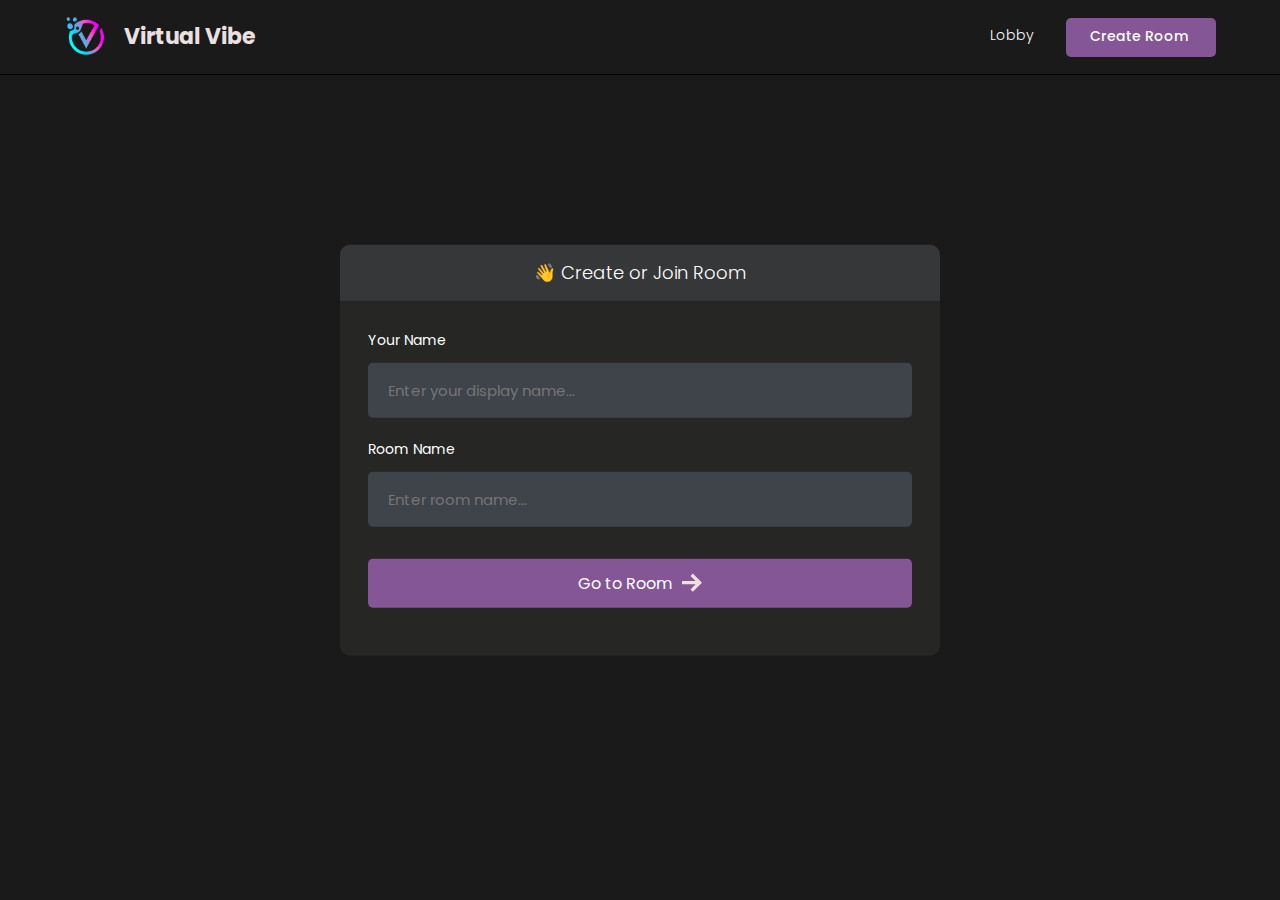
<file: index.html>
<!DOCTYPE html>
<html>
<head>
    <meta charset='utf-8'>
    <meta http-equiv='X-UA-Compatible' content='IE=edge'>
    <title>Room</title>
    <meta name='viewport' content='width=device-width, initial-scale=1'>
    <link rel='stylesheet' type='text/css' media='screen' href='styles/main.css'>
    <link rel='stylesheet' type='text/css' media='screen' href='styles/lobby.css'>
</head>
<body>

        <header id="nav">
       <div class="nav--list">
            <a href="lobby.html"/>
                <h3 id="logo">
                    <img src="./images/logo.png" alt="Site Logo">
                    <span>Virtual Vibe</span>
                </h3>
            </a>
       </div>

        <div id="nav__links">
            <a class="nav__link" href="/">
                Lobby
                <svg xmlns="http://www.w3.org/2000/svg" width="24" height="24" fill="#ede0e0" viewBox="0 0 24 24"><path d="M20 7.093v-5.093h-3v2.093l3 3zm4 5.907l-12-12-12 12h3v10h7v-5h4v5h7v-10h3zm-5 8h-3v-5h-8v5h-3v-10.26l7-6.912 7 6.99v10.182z"/></svg>
            </a>
            <a class="nav__link" id="create__room__btn" href="lobby.html">
                Create Room
               <svg xmlns="http://www.w3.org/2000/svg" width="24" height="24" fill="#ede0e0" viewBox="0 0 24 24"><path d="M12 0c-6.627 0-12 5.373-12 12s5.373 12 12 12 12-5.373 12-12-5.373-12-12-12zm6 13h-5v5h-2v-5h-5v-2h5v-5h2v5h5v2z"/></svg>
            </a>
        </div>
    </header>

    <main id="room__lobby__container">
        <div id="form__container">
             <div id="form__container__header">
                 <p>👋 Create or Join Room</p>
             </div>
 
 
            <form id="lobby__form">
 
                 <div class="form__field__wrapper">
                     <label>Your Name</label>
                     <input type="text" name="name" required placeholder="Enter your display name..." />
                 </div>
 
                 <div class="form__field__wrapper">
                     <label>Room Name</label>
                     <input type="text" name="room" required placeholder="Enter room name..." />
                 </div>
 
                 <div class="form__field__wrapper">
                     <button type="submit">Go to Room 
                         <svg xmlns="http://www.w3.org/2000/svg" width="24" height="24" viewBox="0 0 24 24"><path d="M13.025 1l-2.847 2.828 6.176 6.176h-16.354v3.992h16.354l-6.176 6.176 2.847 2.828 10.975-11z"/></svg>
                    </button>
                 </div>
            </form>
        </div>
     </main>
    
</body>
<script type="text/javascript" src="js/lobby.js"></script>

</html>
</file>
<file: styles/main.css>
@import url('https://fonts.googleapis.com/css2?family=Poppins:wght@400;500;600;700;800&display=swap');

* {
  font-family: 'Poppins', sans-serif;
}

/* width */
::-webkit-scrollbar {
  width: 7px;
}

/* Track */
::-webkit-scrollbar-track {
  box-shadow: inset 0 0 5px grey;
  border-radius: 10px;
}

/* Handle */
::-webkit-scrollbar-thumb {
  background: #797a79;
  border-radius: 10px;
}

/* Handle on hover */
::-webkit-scrollbar-thumb:hover {
  background: #845695;
}

body {
  background-color: #1a1a1a;
  color: #fff;

  font-size: 14px;
  padding: 0;
  margin: 0;
  box-sizing: border-box;
}

p,
a {
  font-weight: 300;
}

.avatar__md {
  height: 40px;
  width: 40px;
  object-fit: cover;
  border-radius: 50%;
}

.avatar__sm {
  height: 30px;
  width: 30px;
  object-fit: cover;
  border-radius: 50%;
}

#nav {
  position: fixed;
  top: 0;
  width: 100%;
  box-sizing: border-box;
  display: flex;
  justify-content: space-between;
  align-items: center;
  border-bottom: 1px solid #000000;
  background-color: #1a1a1a;
  text-decoration: none;
  padding: 16px 5%;
  z-index: 999;
}

#logo {
  display: flex;
  align-items: center;
  gap: 16px;
  font-size: 22px;
  font-weight: 700;
  line-height: 0;
  margin: 0;
  color: #ebe0e0;
}

@media (max-width: 640px) {
  #logo span {
    display: none;
  }
}

#logo img {
  height: 42px;
}

#nav a {
  text-decoration: none;
}

#nav__links {
  display: flex;
  align-items: center;
  column-gap: 2em;
}

.nav__link {
  color: #fff;
  text-decoration: none;
  transition: 1s;
  border-bottom: 2px solid transparent;
  transition: all 0.3s ease-in-out;
  padding-bottom: 1px;
}

@media (max-width: 520px) {
  #nav__links {
    column-gap: 3em;
  }
}

.nav__link:hover {
  color: rgb(230, 228, 228);
  text-decoration: none;
  border-color: #845695;
}

#create__room__btn {
  display: block;
  background-color: #845695;
  padding: 8px 24px;
  font-size: 14px;
  font-weight: 500;
  border-radius: 5px;
}

#create__room__btn:hover {
  background-color: #845695;
}

.nav--list {
  display: flex;
  gap: 1rem;
  align-items: center;
}

#members__button,
#chat__button {
  display: none;
  cursor: pointer;
  background: transparent;
  border: none;
}

#members__button:hover svg > path,
#chat__button:hover svg,
.nav__link:hover svg {
  fill: #845695;
}

.nav__link svg {
  width: 0;
  height: 0;
}

@media (max-width: 640px) {
  #members__button {
    display: block;
  }

  .nav__link svg {
    width: 1.5rem;
    height: 1.5rem;
  }
  .nav__link,
  #create__room__btn {
    font-size: 0;
    border: none;
  }

  #create__room__btn {
    padding: 0;
    background-color: transparent;
    border-radius: 50%;
  }

  #create__room__btn:hover {
    background-color: transparent;
  }
}
</file>
<file: styles/lobby.css>
#form__container {
  width: 90%;
  max-width: 600px;
  border-radius: 10px;
  background-color: #262625;
  position: fixed;
  top: 50%;
  left: 50%;
  transform: translate(-50%, -50%);
}

#lobby__form {
  padding: 2em;
}

#form__container__header {
  border-radius: 10px 10px 0 0;
  padding: 10px;
  text-align: center;
  background-color: #363739;
  margin: 0;
  font-size: 18px;
  font-size: 300;
  line-height: 0;
}

.form__field__wrapper {
  width: 100%;
  box-sizing: border-box;
  margin-bottom: 20px;
}

.form__field__wrapper label {
  font-size: 14px;
  line-height: 1.7em;
  margin-bottom: 10px;
  display: block;
}

.form__field__wrapper input {
  box-sizing: border-box;
  color: #fff;
  width: 100%;
  margin: 0;
  border: none;
  border-radius: 5px;
  padding: 16px 20px;
  font-size: 15px;
  background-color: #3f434a;
}

.form__field__wrapper button[type='submit'] {
  margin-top: 32px;
  cursor: pointer;
  background-color: #845695;
  border: none;
  color: #fff;
  font-size: 16px;
  width: 100%;
  display: flex;
  align-items: center;
  justify-content: center;
  padding: 12px;
  border-radius: 5px;
  gap: 10px;
}

.form__field__wrapper button[type='submit'] svg {
  fill: #ede0e0;
  width: 20px;
}

#avatar__selection {
  margin-reight: 10px;
  display: flex;
  gap: 1em;
}

.avatar__option {
  height: 50px;
  width: 50px;
  border-radius: 50%;
  cursor: pointer;
  transition: 0.3s;
  border: 2px solid #797a79;
}

.avatar__option__selected {
  border: 3px solid #845695;
}
</file>
